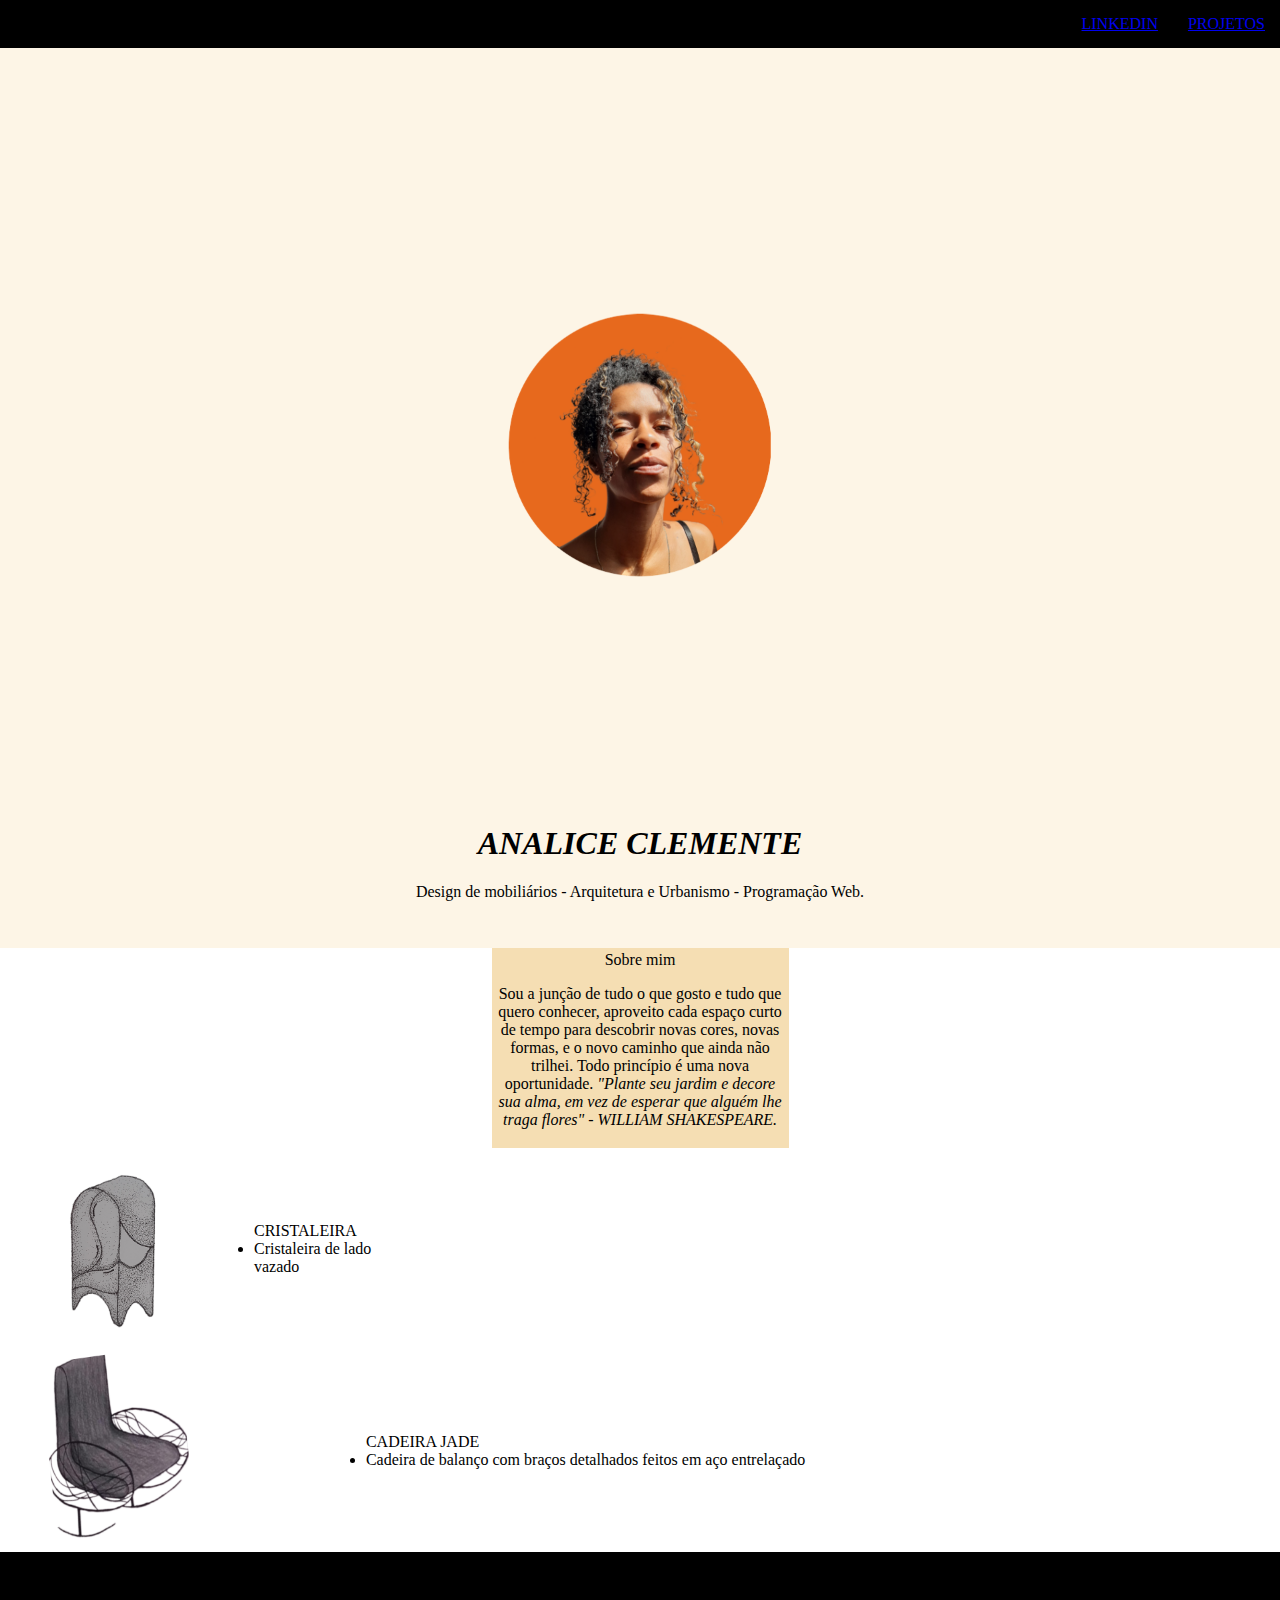
<file: index.html>
<!DOCTYPE html>
<html lang="pt-br">
<head>
    <meta charset="utf-8">
    <title>Minha Página</title>
    
    <link rel="stylesheet" href="style.css">

</head>
<body>
<nav>
    <ul id="TopMenu">
        <li></li>
        <li><a href="https://www.linkedin.com/in/analice-pinto-clemente-38982a226/">LINKEDIN</a></li>
        <li><a href="#Projetos">PROJETOS</a></li>
    </ul>
</nav>
<div class="section1">
<div class="centralize">
    <img src="Perfil.png" width="720" height="720" alt="Logo Perfil">
    <h1>ANALICE CLEMENTE</h1>
    <p>Design de mobiliários - Arquitetura
       e Urbanismo - Programação Web.</p></div>
</div>

<div id="SOBRE MIM" class="section2 centralize">
     <table>
        <tr>
            <td>Sobre mim
                   <p>Sou a junção de tudo o que gosto e tudo que quero conhecer, 
                    aproveito cada espaço curto de tempo para descobrir novas cores,
                    novas formas, e o novo caminho que ainda não trilhei. 
                    Todo princípio é uma nova oportunidade. 
                    <em>"Plante seu jardim e decore sua alma, 
                    em vez de esperar que alguém lhe traga flores"
                     - WILLIAM SHAKESPEARE.</em></p> 
            </td>
        </tr>
     </table>
</div>

<div id="Projetos" class="section3">
<table>
    <tr>
        <td style width="40%"> <img class="ImagemProduto" src="Projeto 1.png" alt=""></td>
        <td style width="60%; text-align:left;"><ul>
        CRISTALEIRA
        <li>Cristaleira de lado vazado</li>
        </ul></td>
    </tr>
    </table>
</div>
<div id="Projetos" class="section4">
<table>
    <tr>
        <td width="40%"> <img class="ImagemProduto" src="Projeto 4.png" alt=""></td>
        <td width="60%; text-align:left;"><ul>
        CADEIRA JADE
        <li>Cadeira de balanço com braços detalhados feitos em aço entrelaçado</li>
        </ul></td>
    </tr>
</table>
</div>
<footer>
    <h5 class=""></h5>
</footer>

  


 </body>
</html>
</file>
<file: style.css>
body{
    margin:0;
     
}
h1{
    font-style: italic;
}

#TopMenu{
    display:flex;
    background-color:black;
    margin:0;
}
#TopMenu li {
     color:white;
     text-decoration:none;
     display:block;
     padding:15px;
}
#TopMenu li:first-child{
    margin-right: auto;

}
.section1 {
    display:flex;
    height:100vh;
    background-color:oldlace;
}
.centralize {
    margin:auto;
    text-align:center;
}
.section2 {
    display:flex;
    width:33vh;
    background-color:wheat;
    
}
.ImagemProduto {
    width: 15vw;
    height: 15vw;
    padding-left: 15px;
}
.section3 {
    display:flex;
    background-color:white;
    width:33vw;
}

footer {
    background-color: black;
    padding: 30px;
}
</file>
